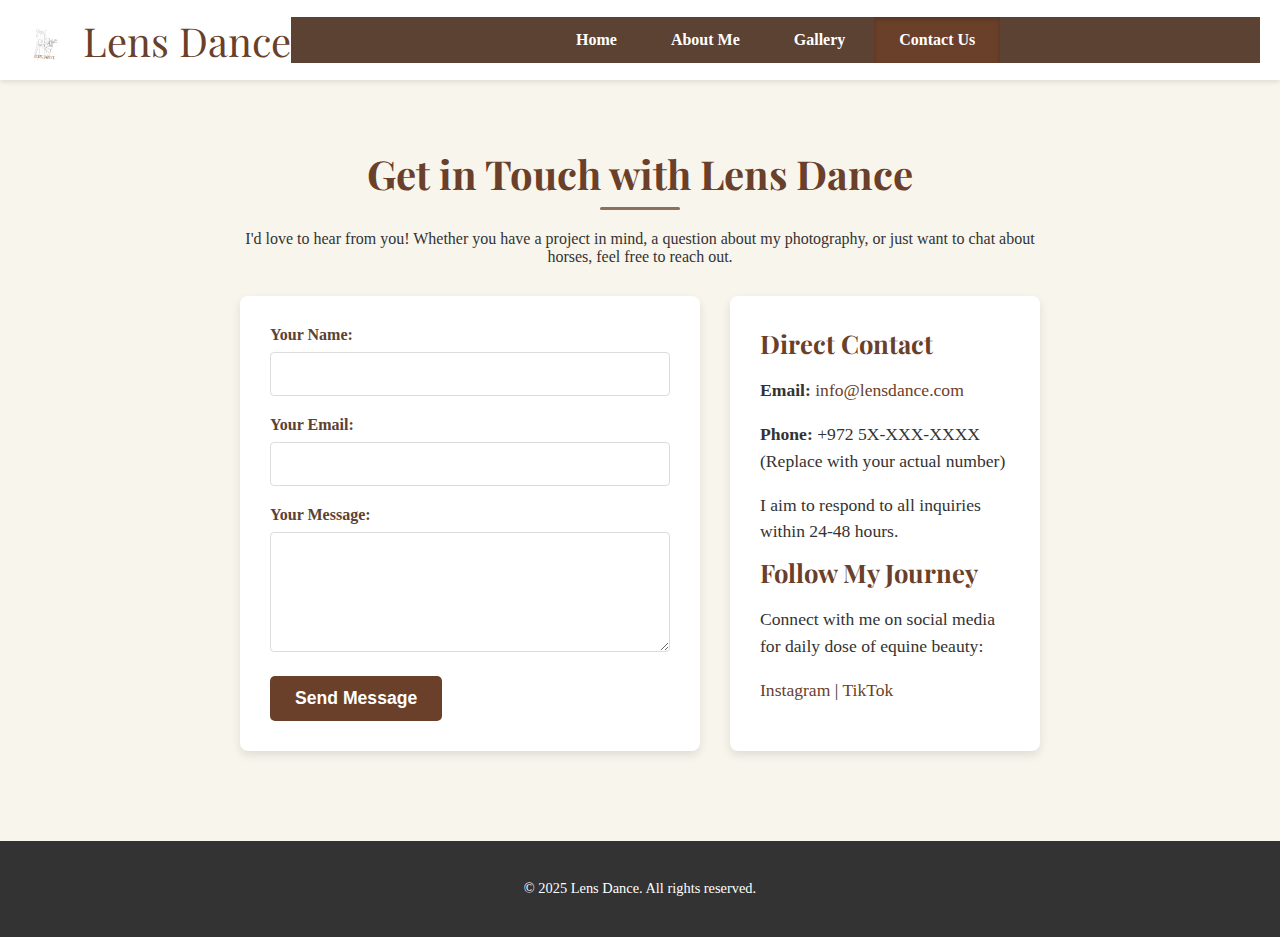
<file: contact.html>
<!DOCTYPE html>
<html lang="en">
<head>
    <meta charset="UTF-8">
    <meta name="viewport" content="width=device-width, initial-scale=1.0">
    <title>Contact Us - Lens Dance: Horse Photography</title>
    <link href="https://fonts.googleapis.com/css2?family=Playfair+Display:wght@400;700&family=Georgia:400,700&display=swap" rel="stylesheet">
    <style>
        body {
            font-family: 'Georgia', serif;
            margin: 0;
            padding: 0;
            background-color: #f8f5ed;
            color: #333;
            display: flex; /* Added for sticky footer layout */
            flex-direction: column; /* Added for sticky footer layout */
            min-height: 100vh; /* Added for sticky footer layout */
        }
        header {
            background-color: #fff;
            padding: 10px 20px;
            display: flex;
            align-items: center;
            justify-content: space-between;
            box-shadow: 0 2px 5px rgba(0,0,0,0.1);
        }
        .logo-container {
            display: flex;
            align-items: center;
        }
        .logo {
            height: 60px;
            margin-right: 15px;
        }
        .site-title {
            font-family: 'Playfair Display', serif;
            font-size: 2.5em;
            color: #6a402a;
            text-decoration: none;
            white-space: nowrap; /* ADDED: To prevent title wrapping */
        }
        nav {
            background-color: #5b4232;
            overflow: hidden;
            text-align: center;
            flex-grow: 1; /* ADDED: To make nav take available space */
        }
        nav a {
            display: inline-block;
            color: white;
            text-align: center;
            padding: 14px 25px;
            text-decoration: none;
            font-weight: bold;
            transition: background-color 0.3s ease;
        }
        nav a:hover {
            background-color: #8c705e;
        }
        nav a.active {
            background-color: #6a402a;
            box-shadow: inset 0 2px 5px rgba(0,0,0,0.2); /* ADDED: For consistent active link style */
            cursor: default; /* ADDED: Indicate active link is not clickable */
        }
        .container {
            padding: 40px 20px;
            max-width: 800px;
            margin: 0 auto;
            text-align: center;
            flex-grow: 1; /* Added for sticky footer layout */
        }
        .section-title {
            font-family: 'Playfair Display', serif;
            font-size: 2.5em;
            color: #6a402a;
            margin-bottom: 20px;
            position: relative;
            padding-bottom: 10px;
        }
        .section-title::after {
            content: '';
            position: absolute;
            left: 50%;
            bottom: 0;
            transform: translateX(-50%);
            width: 80px;
            height: 3px;
            background-color: #8c705e;
            border-radius: 2px;
        }
        .contact-content {
            display: flex;
            flex-wrap: wrap;
            gap: 30px;
            justify-content: center;
            margin-top: 30px;
        }
        .contact-form-container {
            flex: 2;
            min-width: 300px;
            background-color: #fff;
            padding: 30px;
            border-radius: 8px;
            box-shadow: 0 4px 10px rgba(0,0,0,0.1);
            text-align: left;
        }
        .contact-info {
            flex: 1;
            min-width: 250px;
            background-color: #fff;
            padding: 30px;
            border-radius: 8px;
            box-shadow: 0 4px 10px rgba(0,0,0,0.1);
            text-align: left;
        }
        .contact-info h3 {
            font-family: 'Playfair Display', serif;
            color: #6a402a;
            margin-top: 0;
            margin-bottom: 15px;
            font-size: 1.6em;
        }
        .contact-info p {
            margin-bottom: 10px;
            font-size: 1.1em;
            line-height: 1.5;
        }
        .contact-info a {
            color: #6a402a;
            text-decoration: none;
            transition: color 0.2s ease;
        }
        .contact-info a:hover {
            color: #8c705e;
            text-decoration: underline;
        }
        .contact-form-container label {
            display: block;
            margin-bottom: 8px;
            font-weight: bold;
            color: #5b4232;
        }
        .contact-form-container input[type="text"],
        .contact-form-container input[type="email"],
        .contact-form-container textarea {
            width: 100%;
            padding: 12px;
            margin-bottom: 20px;
            border: 1px solid #dcdcdc;
            border-radius: 4px;
            box-sizing: border-box;
            font-size: 1em;
            color: #333;
        }
        .contact-form-container input[type="text"]:focus,
        .contact-form-container input[type="email"]:focus,
        .contact-form-container textarea:focus {
            border-color: #6a402a;
            outline: none;
            box-shadow: 0 0 5px rgba(106, 64, 42, 0.2);
        }
        .contact-form-container textarea {
            resize: vertical;
            min-height: 120px;
        }
        .contact-form-container button {
            background-color: #6a402a;
            color: white;
            padding: 12px 25px;
            border: none;
            border-radius: 5px;
            cursor: pointer;
            font-size: 1.1em;
            font-weight: bold;
            transition: background-color 0.3s ease, transform 0.2s ease;
        }
        .contact-form-container button:hover {
            background-color: #8c705e;
            transform: translateY(-2px);
        }
        footer {
            background-color: #333;
            color: white;
            text-align: center;
            padding: 25px;
            margin-top: 50px;
            font-size: 0.9em;
        }

        /* Responsive adjustments */
        @media (max-width: 768px) {
            header {
                flex-direction: column;
                align-items: center;
                padding: 10px;
            }
            .logo-container {
                margin-bottom: 10px;
            }
            .site-title {
                font-size: 2em;
            }
            nav {
                width: 100%;
            }
            nav a {
                padding: 10px 15px;
                font-size: 0.9em;
            }
            .container {
                padding: 30px 15px;
            }
            .section-title {
                font-size: 2em;
            }
            .contact-content {
                flex-direction: column;
                gap: 20px;
            }
            .contact-form-container,
            .contact-info {
                min-width: unset;
                width: 100%;
            }
        }
        @media (max-width: 480px) {
            .logo {
                height: 50px;
            }
            .site-title {
                font-size: 1.8em;
            }
            nav a {
                padding: 8px 10px;
                font-size: 0.8em;
            }
            .section-title {
                font-size: 1.8em;
            }
        }
    </style>
</head>
<body>
    <header>
        <div class="logo-container">
            <img src="/pics/logo.png" alt="Lens Dance Logo" class="logo">
            <a href="index.html" class="site-title">Lens Dance</a>
        </div>
        <nav>
            <a href="index.html">Home</a>
            <a href="about.html">About Me</a>
            <a href="gallery.html">Gallery</a>
            <a href="contact.html" class="active">Contact Us</a>
        </nav>
    </header>

    <div class="container">
        <h1 class="section-title">Get in Touch with Lens Dance</h1>
        <p>I'd love to hear from you! Whether you have a project in mind, a question about my photography, or just want to chat about horses, feel free to reach out.</p>
        <div class="contact-content">
            <div class="contact-form-container">
                <form action="#" method="POST">
                    <label for="name">Your Name:</label>
                    <input type="text" id="name" name="name" required>

                    <label for="email">Your Email:</label>
                    <input type="email" id="email" name="email" required>

                    <label for="message">Your Message:</label>
                    <textarea id="message" name="message" required></textarea>

                    <button type="submit">Send Message</button>
                </form>
            </div>
            <div class="contact-info">
                <h3>Direct Contact</h3>
                <p><strong>Email:</strong> <a href="mailto:info@lensdance.com">info@lensdance.com</a></p>
                <p><strong>Phone:</strong> +972 5X-XXX-XXXX (Replace with your actual number)</p>
                <p>
                    I aim to respond to all inquiries within 24-48 hours.
                </p>
                <h3>Follow My Journey</h3>
                <p>Connect with me on social media for daily dose of equine beauty:</p>
                <p>
                    <a href="https://www.instagram.com/lens.dance" target="_blank">Instagram</a> |
                    <a href="https://www.tiktok.com/@lens.dance" target="_blank">TikTok</a>
                </p>
            </div>
        </div>
    </div>

    <footer>
        <p>&copy; 2025 Lens Dance. All rights reserved.</p>
    </footer>
</body>
</html>
</file>
